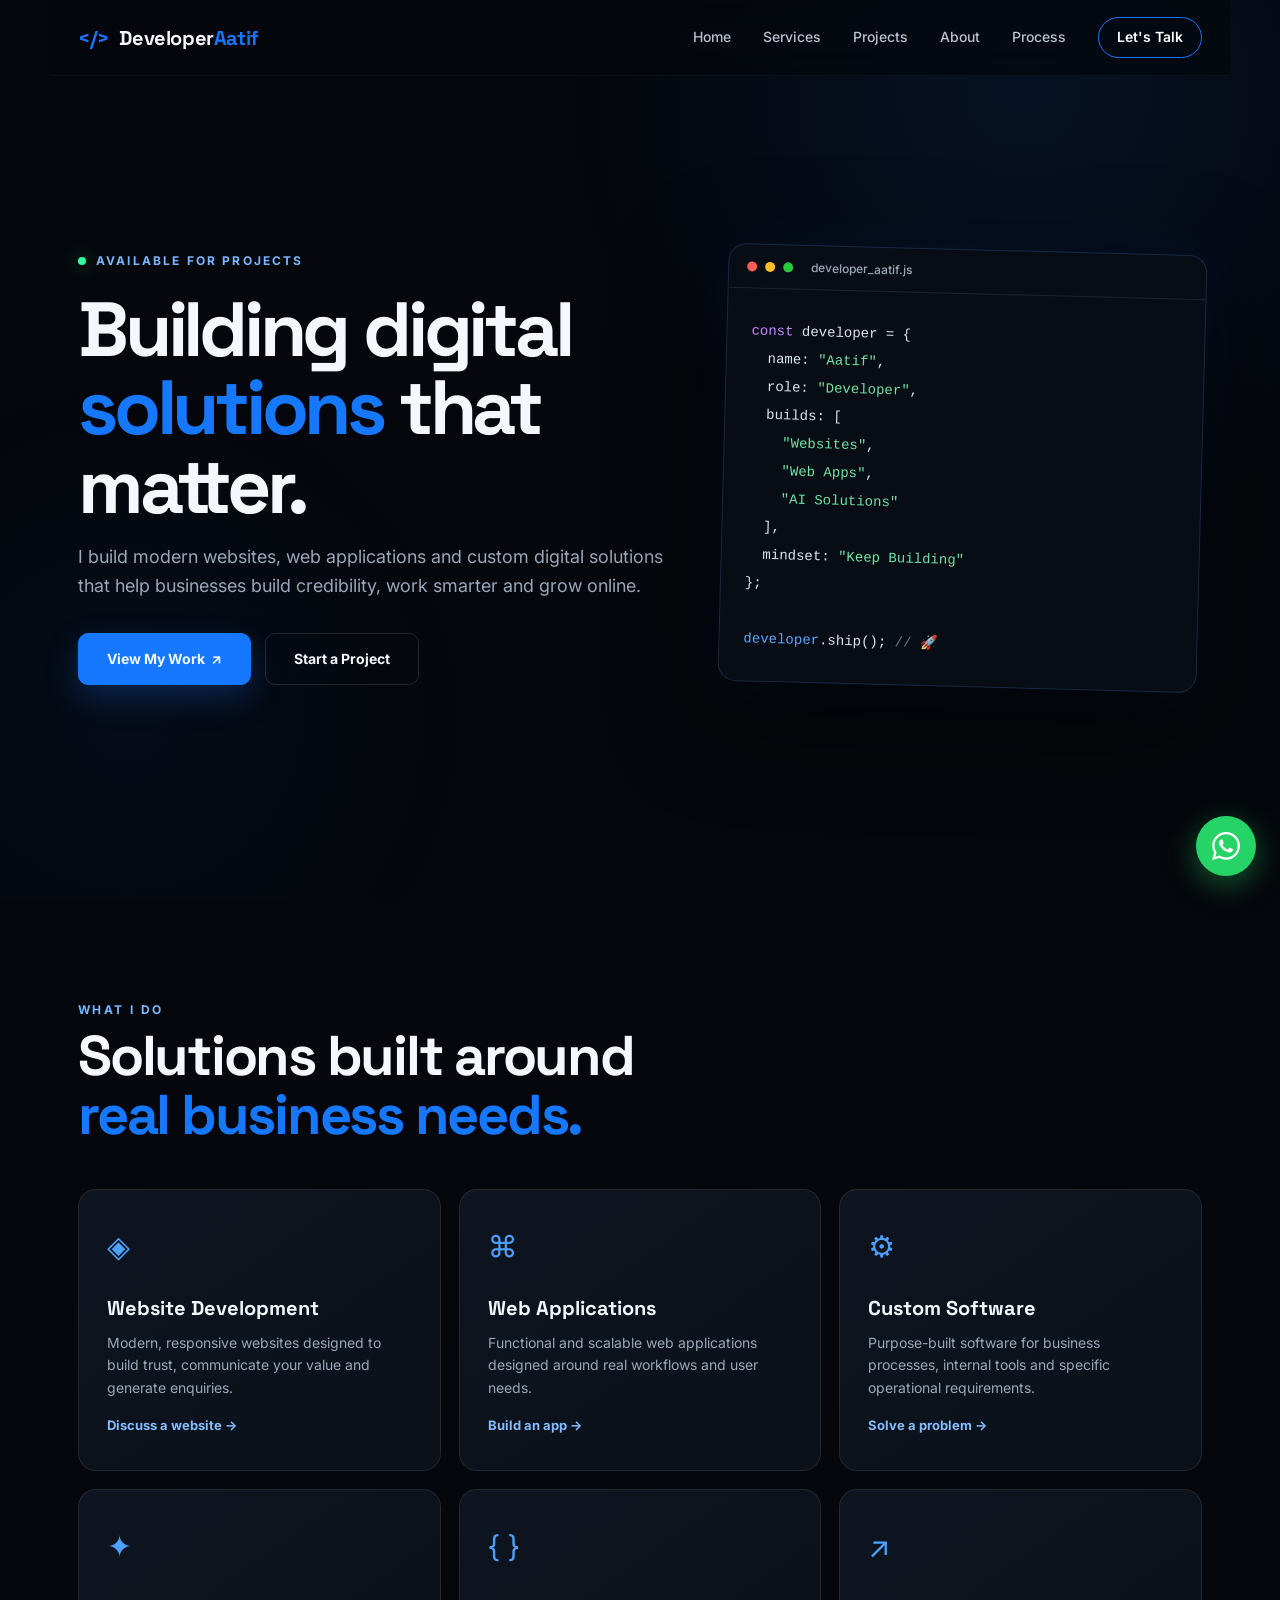
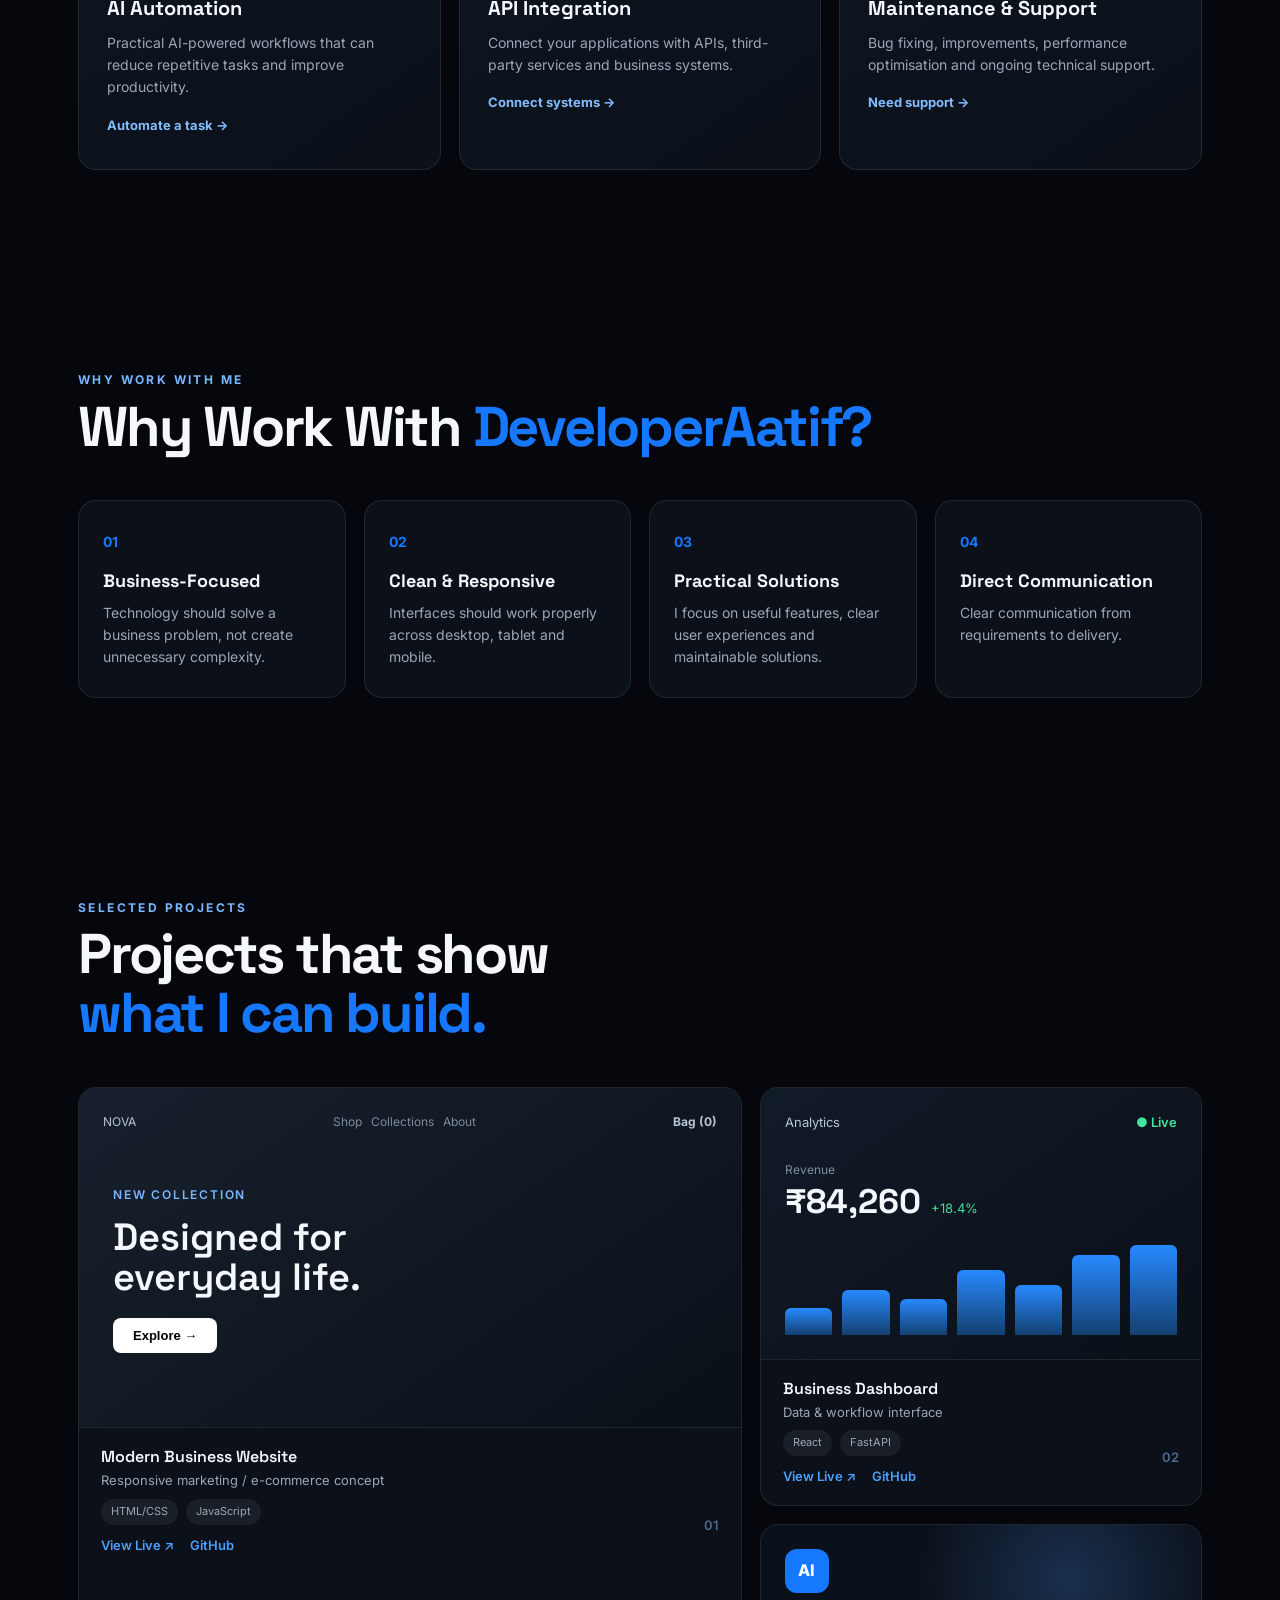
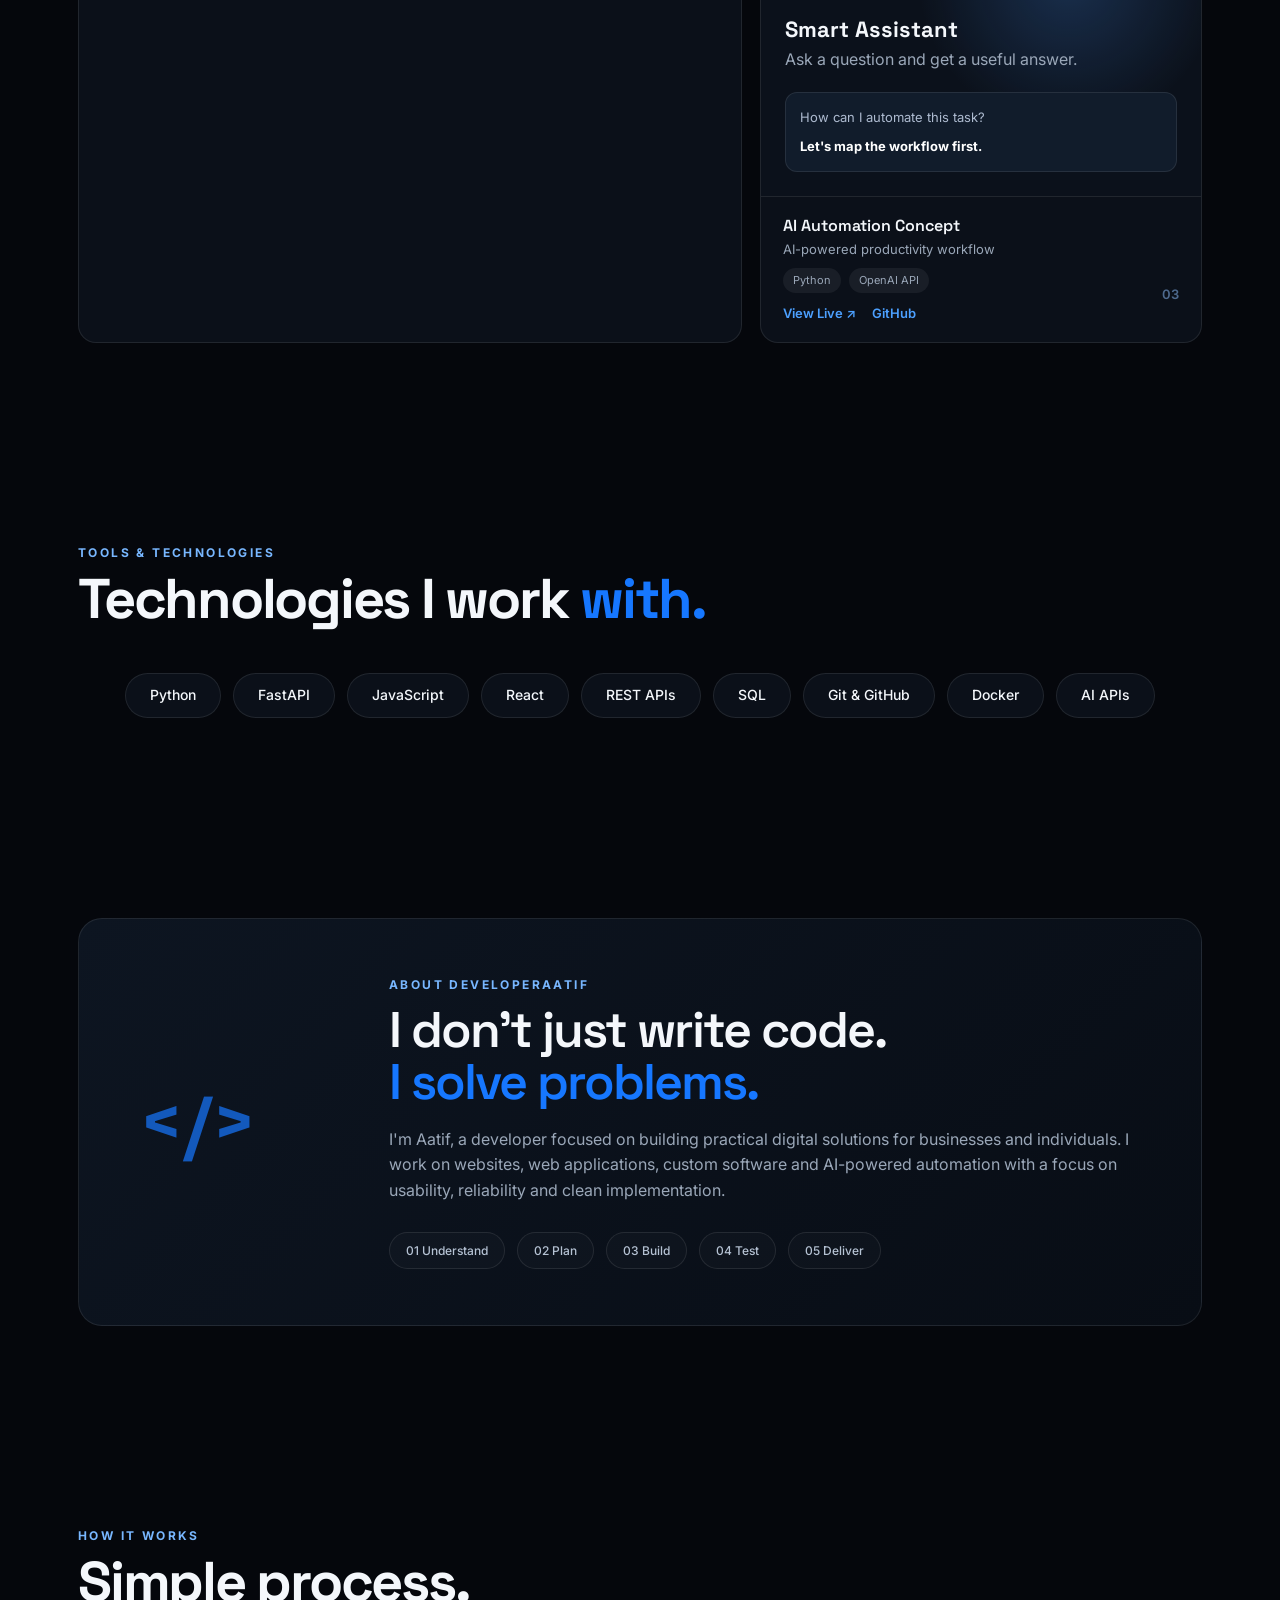
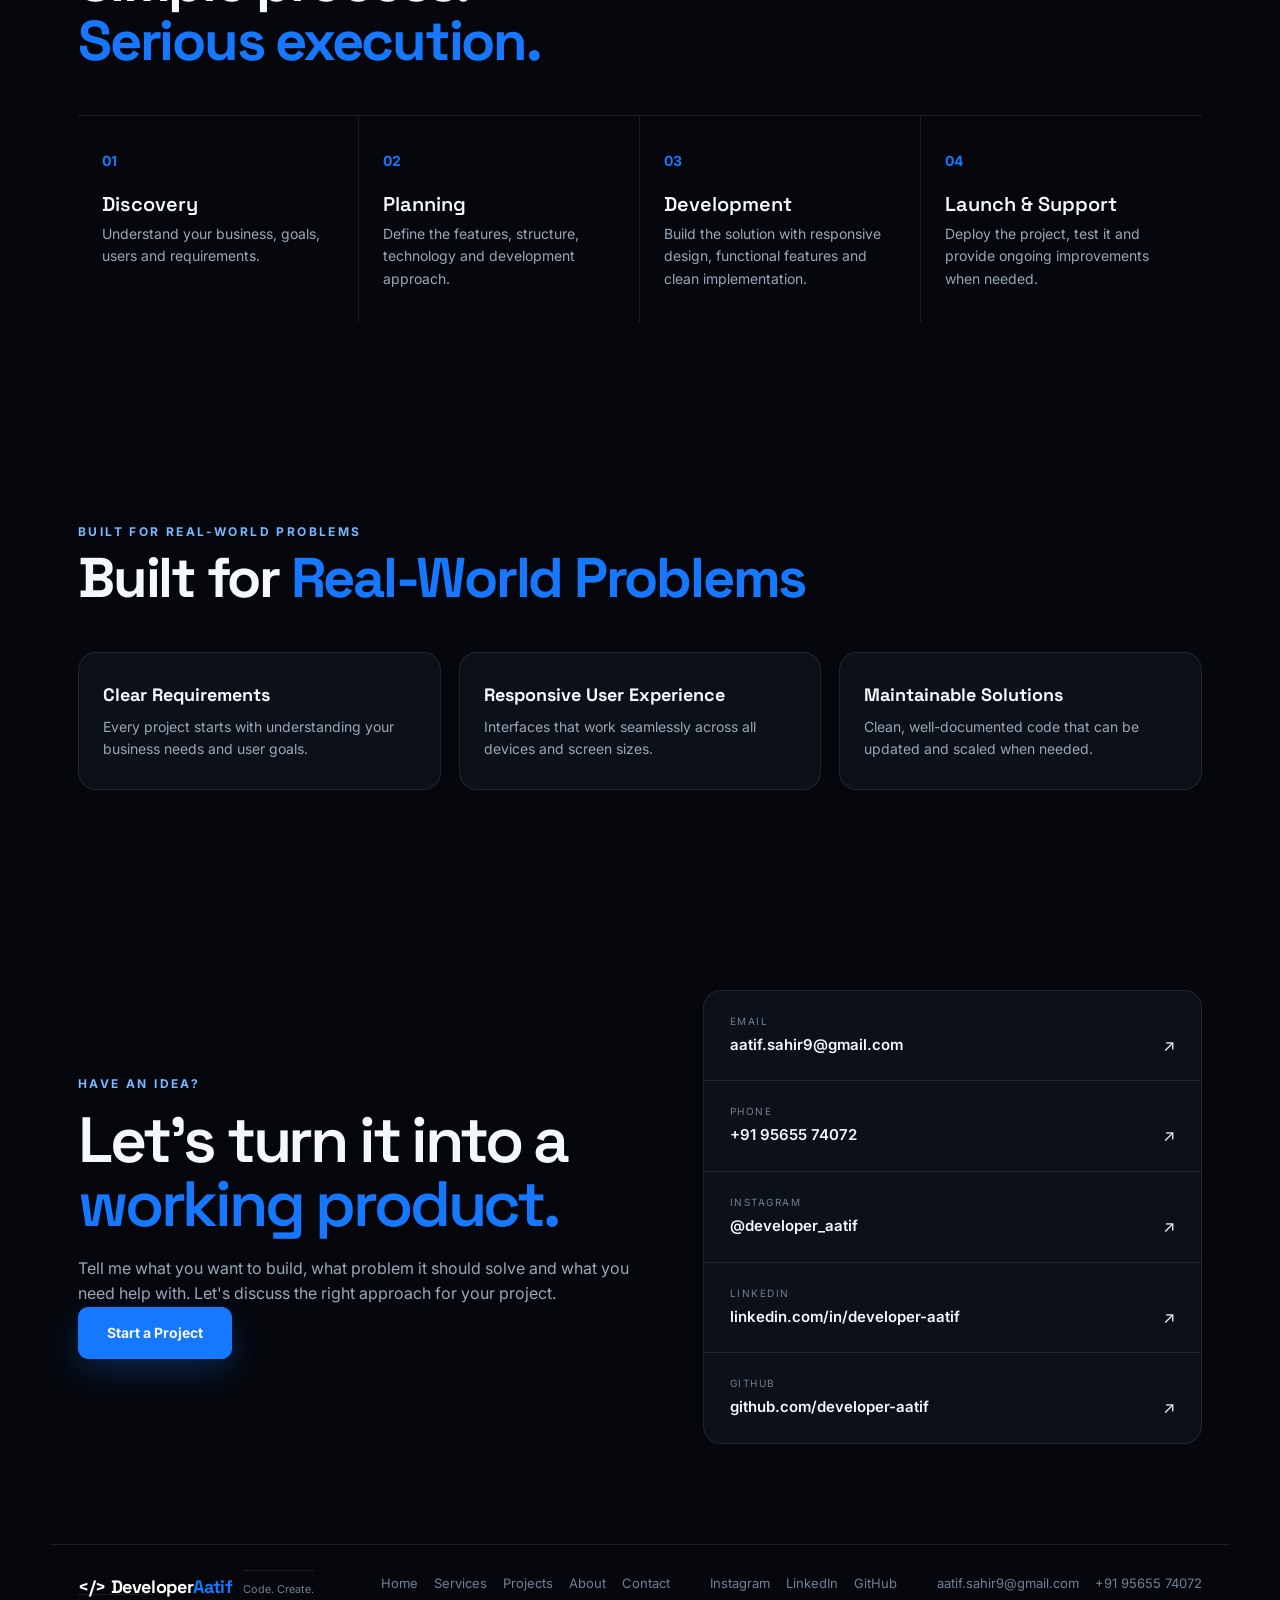
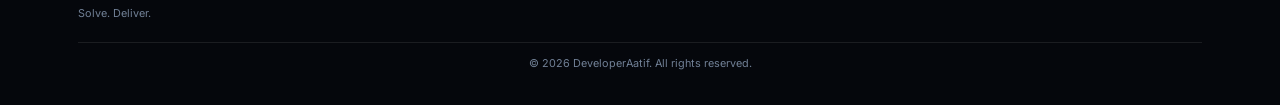
<file: index.html>
<!DOCTYPE html>
<html lang="en">
<head>
  <meta charset="UTF-8" />
  <meta name="viewport" content="width=device-width, initial-scale=1.0" />
  <title>DeveloperAatif | Web Developer & Digital Solutions</title>
  <meta name="description" content="DeveloperAatif builds modern websites, web applications, custom software and AI automation solutions for businesses and individuals." />
  <meta property="og:title" content="DeveloperAatif | Web Developer & Digital Solutions" />
  <meta property="og:description" content="Building digital solutions that help businesses grow. Web development, web apps, custom software, and AI automation." />
  <meta property="og:url" content="https://atif-shaheer.github.io/developer-aatif-portfolio/" />
  <meta name="robots" content="index, follow" />
  <meta name="google-site-verification" content="CaVUf46DehJIfQd3x_qXEkq0M0_LI-6Cm8m2Kyy01mI" />
  <link rel="canonical" href="https://atif-shaheer.github.io/developer-aatif-portfolio/" />
  <link rel="preconnect" href="https://fonts.googleapis.com" />
  <link rel="preconnect" href="https://fonts.gstatic.com" crossorigin />
  <link href="https://fonts.googleapis.com/css2?family=Inter:opsz,wght@14..32,400;14..32,500;14..32,600;14..32,700;14..32,800&family=Space+Grotesk:wght@500;600;700&display=swap" rel="stylesheet" />
  <link rel="stylesheet" href="style.css" />

</head>
<body>
  <!-- WhatsApp Floating Button -->
  <a href="https://wa.me/919565574072?text=Hi%20Aatif%2C%20I%20came%20across%20your%20portfolio%20and%20would%20like%20to%20discuss%20a%20project." 
     class="whatsapp-float" 
     target="_blank" 
     rel="noopener noreferrer"
     aria-label="Contact on WhatsApp">
    <svg xmlns="http://www.w3.org/2000/svg" viewBox="0 0 24 24" width="28" height="28"><path fill="#ffffff" d="M17.472 14.382c-.297-.149-1.758-.867-2.03-.967-.273-.099-.471-.148-.67.15-.197.297-.767.966-.94 1.164-.173.199-.347.223-.644.075-.297-.15-1.255-.463-2.39-1.475-.883-.788-1.48-1.761-1.653-2.059-.173-.297-.018-.458.13-.606.134-.133.298-.347.446-.52.149-.174.198-.298.298-.497.099-.198.05-.371-.025-.52-.075-.149-.669-1.612-.916-2.207-.242-.579-.487-.5-.669-.51-.173-.008-.371-.01-.57-.01-.198 0-.52.074-.792.372-.272.297-1.04 1.016-1.04 2.479 0 1.462 1.065 2.875 1.213 3.074.149.198 2.096 3.2 5.077 4.487.709.306 1.262.489 1.694.625.712.227 1.36.195 1.871.118.571-.085 1.758-.719 2.006-1.413.248-.694.248-1.289.173-1.413-.074-.124-.272-.198-.57-.347m-5.421 7.403h-.004a9.87 9.87 0 01-5.031-1.378l-.361-.214-3.741.982.998-3.648-.235-.374a9.86 9.86 0 01-1.51-5.26c.001-5.45 4.436-9.884 9.888-9.884 2.64 0 5.122 1.03 6.988 2.898a9.825 9.825 0 012.893 6.994c-.003 5.45-4.437 9.884-9.885 9.884m8.413-18.297A11.815 11.815 0 0012.05 0C5.495 0 .16 5.335.157 11.892c0 2.096.547 4.142 1.588 5.945L.057 24l6.305-1.654a11.882 11.882 0 005.683 1.448h.005c6.554 0 11.89-5.335 11.893-11.893a11.821 11.821 0 00-3.48-8.413z"/></svg>
  </a>

  <!-- Navigation -->
  <nav class="nav" role="navigation" aria-label="Main navigation">
    <a class="brand" href="#home" aria-label="DeveloperAatif Home"><span>&lt;/&gt;</span> Developer<span>Aatif</span></a>
    <button class="menu-btn" aria-label="Open menu" aria-expanded="false">☰</button>
    <div class="nav-links" role="menubar">
      <a href="#home" role="menuitem">Home</a>
      <a href="#services" role="menuitem">Services</a>
      <a href="#projects" role="menuitem">Projects</a>
      <a href="#about" role="menuitem">About</a>
      <a href="#process" role="menuitem">Process</a>
      <a href="#contact" class="nav-cta" role="menuitem">Let's Talk</a>
    </div>
  </nav>

  <main>
    <!-- Hero Section -->
    <section id="home" class="hero section" aria-labelledby="hero-title">
      <div class="hero-copy">
        <div class="eyebrow"><span class="dot" aria-hidden="true"></span> AVAILABLE FOR PROJECTS</div>
        <h1 id="hero-title">Building digital<br><span>solutions</span> that matter.</h1>
        <p class="hero-text">I build modern websites, web applications and custom digital solutions that help businesses build credibility, work smarter and grow online.</p>
        <div class="hero-actions">
          <a href="#projects" class="btn primary">View My Work <span aria-hidden="true">↗</span></a>
          <a href="#contact" class="btn ghost">Start a Project</a>
        </div>
      </div>
      <div class="hero-visual" aria-hidden="true">
        <div class="orb"></div>
        <div class="code-card">
          <div class="window-bar"><i></i><i></i><i></i><span>developer_aatif.js</span></div>
          <pre><code><span class="purple">const</span> developer = {
  name: <span class="green">"Aatif"</span>,
  role: <span class="green">"Developer"</span>,
  builds: [
    <span class="green">"Websites"</span>,
    <span class="green">"Web Apps"</span>,
    <span class="green">"AI Solutions"</span>
  ],
  mindset: <span class="green">"Keep Building"</span>
};

<span class="blue">developer</span>.ship(); <span class="comment">// 🚀</span></code></pre>
        </div>
      </div>
    </section>

    <!-- Services Section -->
    <section id="services" class="section" aria-labelledby="services-title">
      <div class="section-heading">
        <p class="kicker">WHAT I DO</p>
        <h2 id="services-title">Solutions built around<br><span>real business needs.</span></h2>
      </div>
      <div class="service-grid">
        <article class="service-card"><div class="icon" aria-hidden="true">◈</div><h3>Website Development</h3><p>Modern, responsive websites designed to build trust, communicate your value and generate enquiries.</p><a href="#contact">Discuss a website →</a></article>
        <article class="service-card"><div class="icon" aria-hidden="true">⌘</div><h3>Web Applications</h3><p>Functional and scalable web applications designed around real workflows and user needs.</p><a href="#contact">Build an app →</a></article>
        <article class="service-card"><div class="icon" aria-hidden="true">⚙</div><h3>Custom Software</h3><p>Purpose-built software for business processes, internal tools and specific operational requirements.</p><a href="#contact">Solve a problem →</a></article>
        <article class="service-card"><div class="icon" aria-hidden="true">✦</div><h3>AI Automation</h3><p>Practical AI-powered workflows that can reduce repetitive tasks and improve productivity.</p><a href="#contact">Automate a task →</a></article>
        <article class="service-card"><div class="icon" aria-hidden="true">{ }</div><h3>API Integration</h3><p>Connect your applications with APIs, third-party services and business systems.</p><a href="#contact">Connect systems →</a></article>
        <article class="service-card"><div class="icon" aria-hidden="true">↗</div><h3>Maintenance & Support</h3><p>Bug fixing, improvements, performance optimisation and ongoing technical support.</p><a href="#contact">Need support →</a></article>
      </div>
    </section>

    <!-- Why Work With Me -->
    <section class="section" aria-labelledby="why-title">
      <div class="section-heading">
        <p class="kicker">WHY WORK WITH ME</p>
        <h2 id="why-title">Why Work With <span>DeveloperAatif?</span></h2>
      </div>
      <div class="why-grid">
        <div class="why-card"><b>01</b><h3>Business-Focused</h3><p>Technology should solve a business problem, not create unnecessary complexity.</p></div>
        <div class="why-card"><b>02</b><h3>Clean & Responsive</h3><p>Interfaces should work properly across desktop, tablet and mobile.</p></div>
        <div class="why-card"><b>03</b><h3>Practical Solutions</h3><p>I focus on useful features, clear user experiences and maintainable solutions.</p></div>
        <div class="why-card"><b>04</b><h3>Direct Communication</h3><p>Clear communication from requirements to delivery.</p></div>
      </div>
    </section>

    <!-- Projects Section -->
    <section id="projects" class="section work-section" aria-labelledby="projects-title">
      <div class="section-heading">
        <p class="kicker">SELECTED PROJECTS</p>
        <h2 id="projects-title">Projects that show<br><span>what I can build.</span></h2>
      </div>
      <div class="project-grid">
        <!-- Project 1 -->
        <article class="project-card large">
          <div class="project-screen ecommerce">
            <div class="screen-nav">NOVA <span>Shop&nbsp;&nbsp; Collections&nbsp;&nbsp; About</span><b>Bag (0)</b></div>
            <div class="screen-hero"><small>NEW COLLECTION</small><strong>Designed for<br>everyday life.</strong><button>Explore →</button></div>
          </div>
          <div class="project-info">
            <div>
              <h3>Modern Business Website</h3>
              <p>Responsive marketing / e-commerce concept</p>
              <div class="project-tech"><span>HTML/CSS</span><span>JavaScript</span></div>
              <div class="project-links"><a href="#" class="project-link">View Live ↗</a><a href="#" class="project-link">GitHub</a></div>
            </div>
            <span>01</span>
          </div>
        </article>
        <!-- Project 2 -->
        <article class="project-card">
          <div class="project-screen dashboard">
            <div class="dash-top">Analytics <span>● Live</span></div>
            <div class="metric"><small>Revenue</small><strong>₹84,260</strong><em>+18.4%</em></div>
            <div class="bars"><i></i><i></i><i></i><i></i><i></i><i></i><i></i></div>
          </div>
          <div class="project-info">
            <div>
              <h3>Business Dashboard</h3>
              <p>Data & workflow interface</p>
              <div class="project-tech"><span>React</span><span>FastAPI</span></div>
              <div class="project-links"><a href="#" class="project-link">View Live ↗</a><a href="#" class="project-link">GitHub</a></div>
            </div>
            <span>02</span>
          </div>
        </article>
        <!-- Project 3 -->
        <article class="project-card">
          <div class="project-screen ai">
            <div class="ai-badge">AI</div>
            <h4>Smart Assistant</h4>
            <p>Ask a question and get a useful answer.</p>
            <div class="chat">How can I automate this task?<br><b>Let's map the workflow first.</b></div>
          </div>
          <div class="project-info">
            <div>
              <h3>AI Automation Concept</h3>
              <p>AI-powered productivity workflow</p>
              <div class="project-tech"><span>Python</span><span>OpenAI API</span></div>
              <div class="project-links"><a href="#" class="project-link">View Live ↗</a><a href="#" class="project-link">GitHub</a></div>
            </div>
            <span>03</span>
          </div>
        </article>
      </div>
    </section>

    <!-- Tools & Technologies -->
    <section class="section" aria-labelledby="tools-title">
      <div class="section-heading">
        <p class="kicker">TOOLS & TECHNOLOGIES</p>
        <h2 id="tools-title">Technologies I work <span>with.</span></h2>
      </div>
      <div class="tech-grid">
        <span class="tech-pill">Python</span>
        <span class="tech-pill">FastAPI</span>
        <span class="tech-pill">JavaScript</span>
        <span class="tech-pill">React</span>
        <span class="tech-pill">REST APIs</span>
        <span class="tech-pill">SQL</span>
        <span class="tech-pill">Git & GitHub</span>
        <span class="tech-pill">Docker</span>
        <span class="tech-pill">AI APIs</span>
      </div>
    </section>

    <!-- About Section -->
    <section id="about" class="section about" aria-labelledby="about-title">
      <div class="about-card">
        <div class="about-mark" aria-hidden="true">&lt;/&gt;</div>
        <div>
          <p class="kicker">ABOUT DEVELOPERAATIF</p>
          <h2 id="about-title">I don't just write code.<br><span>I solve problems.</span></h2>
          <p>I'm Aatif, a developer focused on building practical digital solutions for businesses and individuals. I work on websites, web applications, custom software and AI-powered automation with a focus on usability, reliability and clean implementation.</p>
          <div class="principles">
            <span>01 Understand</span><span>02 Plan</span><span>03 Build</span><span>04 Test</span><span>05 Deliver</span>
          </div>
        </div>
      </div>
    </section>

    <!-- Process Section -->
    <section id="process" class="section process" aria-labelledby="process-title">
      <div class="section-heading"><p class="kicker">HOW IT WORKS</p><h2 id="process-title">Simple process.<br><span>Serious execution.</span></h2></div>
      <div class="process-grid">
        <div><b>01</b><h3>Discovery</h3><p>Understand your business, goals, users and requirements.</p></div>
        <div><b>02</b><h3>Planning</h3><p>Define the features, structure, technology and development approach.</p></div>
        <div><b>03</b><h3>Development</h3><p>Build the solution with responsive design, functional features and clean implementation.</p></div>
        <div><b>04</b><h3>Launch & Support</h3><p>Deploy the project, test it and provide ongoing improvements when needed.</p></div>
      </div>
    </section>

    <!-- Trust / Credibility Section -->
    <section class="section" aria-labelledby="trust-title">
      <div class="section-heading">
        <p class="kicker">BUILT FOR REAL-WORLD PROBLEMS</p>
        <h2 id="trust-title">Built for <span>Real-World Problems</span></h2>
      </div>
      <div class="trust-grid">
        <div class="trust-card"><h3>Clear Requirements</h3><p>Every project starts with understanding your business needs and user goals.</p></div>
        <div class="trust-card"><h3>Responsive User Experience</h3><p>Interfaces that work seamlessly across all devices and screen sizes.</p></div>
        <div class="trust-card"><h3>Maintainable Solutions</h3><p>Clean, well-documented code that can be updated and scaled when needed.</p></div>
      </div>
    </section>

    <!-- Contact Section -->
    <section id="contact" class="section contact" aria-labelledby="contact-title">
      <div class="contact-inner">
        <div>
          <p class="kicker">HAVE AN IDEA?</p>
          <h2 id="contact-title">Let's turn it into a <span>working product.</span></h2>
          <p>Tell me what you want to build, what problem it should solve and what you need help with. Let's discuss the right approach for your project.</p>
          <a href="#contact" class="btn primary">Start a Project</a>
        </div>
        <div class="contact-box">
          <a href="mailto:aatif.sahir9@gmail.com"><small>EMAIL</small><strong>aatif.sahir9@gmail.com</strong>↗</a>
          <a href="tel:+919565574072"><small>PHONE</small><strong>+91 95655 74072</strong>↗</a>
          <a href="https://www.instagram.com/developer_aatif/" target="_blank" rel="noopener"><small>INSTAGRAM</small><strong>@developer_aatif</strong>↗</a>
          <a href="https://www.linkedin.com/in/aatif-sahir/" target="_blank" rel="noopener"><small>LINKEDIN</small><strong>linkedin.com/in/developer-aatif</strong>↗</a>
          <a href="https://github.com/atif-shaheer/" target="_blank" rel="noopener"><small>GITHUB</small><strong>github.com/developer-aatif</strong>↗</a>
        </div>
      </div>
    </section>
  </main>

  <!-- Footer -->
  <footer>
    <div>
      <span class="brand">&lt;/&gt; Developer<span>Aatif</span></span>
      <small>Code. Create. Solve. Deliver.</small>
    </div>
    <div class="footer-links">
      <a href="#home">Home</a>
      <a href="#services">Services</a>
      <a href="#projects">Projects</a>
      <a href="#about">About</a>
      <a href="#contact">Contact</a>
    </div>
    <div class="footer-social">
      <a href="https://www.instagram.com/developer_aatif/" target="_blank" rel="noopener">Instagram</a>
      <a href="https://www.linkedin.com/in/aatif-sahir/" target="_blank" rel="noopener">LinkedIn</a>
      <a href="https://github.com/atif-shaheer/" target="_blank" rel="noopener">GitHub</a>
    </div>
    <div class="footer-contact">
      <a href="mailto:aatif.sahir9@gmail.com">aatif.sahir9@gmail.com</a>
      <a href="tel:+919565574072">+91 95655 74072</a>
    </div>
    <small>© <span id="year"></span> DeveloperAatif. All rights reserved.</small>
  </footer>

  <script src="script.js" defer></script>
<script type="application/ld+json">
{
  "@context": "https://schema.org",
  "@type": "Person",
  "name": "Aatif",
  "url": "https://atif-shaheer.github.io/developer-aatif-portfolio/",
  "jobTitle": "Web Developer",
  "sameAs": [
    "https://www.instagram.com/developer_aatif/"
  ]
}
</script>

</body>
</html>
</file>
<file: style.css>
/* style.css */
:root {
  --bg: #05070c;
  --panel: #0b1019;
  --panel2: #0e1520;
  --text: #f4f7fb;
  --muted: #9aa7b8;
  --blue: #1677ff;
  --blue2: #4ca0ff;
  --line: rgba(255,255,255,.09);
  --max: 1180px;
  --radius: 18px;
}
* { margin: 0; padding: 0; box-sizing: border-box; }
html { scroll-behavior: smooth; }
body {
  margin: 0;
  background: var(--bg);
  color: var(--text);
  font-family: 'Inter', system-ui, -apple-system, sans-serif;
  line-height: 1.6;
  -webkit-font-smoothing: antialiased;
}
body::before {
  content: '';
  position: fixed;
  inset: 0;
  pointer-events: none;
  background: radial-gradient(circle at 80% 10%, rgba(22,119,255,.10), transparent 35%),
              radial-gradient(circle at 10% 80%, rgba(22,119,255,.05), transparent 25%);
  z-index: -1;
}
a { color: inherit; text-decoration: none; }
img { display: block; max-width: 100%; }

/* Typography */
.section { max-width: var(--max); margin: 0 auto; padding: 100px 28px; }
.section-heading { margin-bottom: 44px; }
.section-heading .kicker,
.kicker {
  font-size: 12px;
  letter-spacing: .2em;
  font-weight: 700;
  color: #78b7ff;
  text-transform: uppercase;
  margin-bottom: 8px;
}
.section-heading h2,
h2 {
  font-family: 'Space Grotesk', sans-serif;
  font-size: clamp(36px, 4.5vw, 56px);
  line-height: 1.05;
  letter-spacing: -.04em;
}
.section-heading h2 span,
h2 span { color: var(--blue); }
p { color: var(--muted); }

/* Navigation */
.nav {
  height: 76px;
  display: flex;
  align-items: center;
  justify-content: space-between;
  max-width: var(--max);
  margin: 0 auto;
  padding: 0 28px;
  position: sticky;
  top: 0;
  z-index: 30;
  background: rgba(5,7,12,0.72);
  backdrop-filter: blur(18px) saturate(1.2);
  border-bottom: 1px solid rgba(255,255,255,.04);
}
.brand {
  font-family: 'Space Grotesk', sans-serif;
  font-weight: 700;
  font-size: 20px;
  letter-spacing: -.02em;
}
.brand > span:first-child { color: var(--blue); margin-right: 6px; }
.brand > span:last-child { color: var(--blue); }
.nav-links {
  display: flex;
  gap: 32px;
  align-items: center;
  font-size: 14px;
  font-weight: 500;
  color: #b7c1cf;
}
.nav-links a { transition: color .2s; }
.nav-links a:hover { color: #fff; }
.nav-cta {
  border: 1px solid var(--blue);
  border-radius: 999px;
  padding: 8px 18px;
  color: #fff !important;
  font-weight: 600;
  transition: background .2s, box-shadow .2s;
}
.nav-cta:hover { background: rgba(22,119,255,.12); box-shadow: 0 0 20px rgba(22,119,255,.15); }
.menu-btn {
  display: none;
  background: none;
  border: 0;
  color: #fff;
  font-size: 26px;
  cursor: pointer;
}

/* Hero */
.hero {
  min-height: calc(100vh - 76px);
  display: grid;
  grid-template-columns: 1.1fr .9fr;
  align-items: center;
  gap: 60px;
  padding-top: 60px;
}
.eyebrow {
  font-size: 12px;
  letter-spacing: .18em;
  font-weight: 700;
  color: #78b7ff;
  display: flex;
  align-items: center;
  gap: 10px;
}
.dot {
  width: 8px;
  height: 8px;
  border-radius: 50%;
  background: #2dff9d;
  box-shadow: 0 0 20px #2dff9d88;
  animation: pulse-dot 2.5s infinite;
}
@keyframes pulse-dot { 0% { opacity: .7; } 50% { opacity: 1; } 100% { opacity: .7; } }
.hero h1 {
  font-family: 'Space Grotesk', sans-serif;
  font-size: clamp(48px, 6vw, 82px);
  line-height: 1.02;
  letter-spacing: -.055em;
  margin: 20px 0 18px;
}
.hero h1 span { color: var(--blue); }
.hero-text {
  font-size: 18px;
  color: var(--muted);
  max-width: 620px;
  margin-bottom: 32px;
}
.hero-actions {
  display: flex;
  gap: 14px;
  flex-wrap: wrap;
  margin-bottom: 0;
}
.btn {
  padding: 14px 28px;
  border-radius: 10px;
  font-weight: 700;
  font-size: 14px;
  border: 1px solid var(--line);
  transition: .25s;
  display: inline-flex;
  align-items: center;
  gap: 6px;
}
.btn.primary {
  background: var(--blue);
  box-shadow: 0 12px 32px rgba(22,119,255,.25);
  border-color: var(--blue);
}
.btn.primary:hover { box-shadow: 0 16px 40px rgba(22,119,255,.35); transform: translateY(-2px); }
.btn.ghost { border-color: rgba(255,255,255,.12); }
.btn.ghost:hover { border-color: var(--blue2); background: rgba(22,119,255,.06); }

/* Hero Visual */
.hero-visual {
  position: relative;
  min-height: 480px;
  display: grid;
  place-items: center;
}
.orb {
  position: absolute;
  width: 400px;
  height: 400px;
  border-radius: 50%;
  background: radial-gradient(circle, rgba(22,119,255,.22), transparent 65%);
  filter: blur(12px);
  animation: orb-float 12s ease-in-out infinite alternate;
}
@keyframes orb-float { 0% { transform: translateY(0) scale(1); } 100% { transform: translateY(-30px) scale(1.05); } }
.code-card {
  position: relative;
  width: min(100%, 500px);
  border: 1px solid rgba(92,151,255,.20);
  border-radius: var(--radius);
  background: #080d15;
  box-shadow: 0 30px 100px rgba(0,0,0,.6), 0 0 60px rgba(22,119,255,.08);
  overflow: hidden;
  transform: rotate(1.5deg);
  transition: transform .4s ease;
}
.code-card:hover { transform: rotate(0deg) scale(1.01); }
.window-bar {
  height: 44px;
  border-bottom: 1px solid var(--line);
  display: flex;
  align-items: center;
  gap: 8px;
  padding: 0 18px;
  color: #667487;
  font-size: 12px;
  font-weight: 500;
}
.window-bar i {
  width: 10px;
  height: 10px;
  border-radius: 50%;
  background: #2c3542;
}
.window-bar i:nth-child(1) { background: #ff5f56; }
.window-bar i:nth-child(2) { background: #ffbd2e; }
.window-bar i:nth-child(3) { background: #27c93f; }
.window-bar span { margin-left: 10px; color: #9aa7b8; }
.code-card pre {
  padding: 28px 24px;
  margin: 0;
  overflow: auto;
  font: 14px/2 'SF Mono', 'Fira Code', monospace;
  color: #dce5f2;
}
.purple { color: #c58cff; }
.green { color: #70e3a5; }
.blue { color: #58a6ff; }
.comment { color: #657286; }

/* Services */
.service-grid {
  display: grid;
  grid-template-columns: repeat(3,1fr);
  gap: 18px;
}
.service-card {
  background: linear-gradient(145deg, var(--panel2), var(--panel));
  border: 1px solid var(--line);
  padding: 32px 28px;
  border-radius: var(--radius);
  transition: .3s;
  backdrop-filter: blur(4px);
}
.service-card:hover {
  transform: translateY(-6px);
  border-color: rgba(22,119,255,.4);
  box-shadow: 0 20px 50px rgba(0,0,0,.3);
}
.icon { color: var(--blue2); font-size: 30px; margin-bottom: 22px; }
.service-card h3 {
  font-family: 'Space Grotesk', sans-serif;
  font-size: 20px;
  margin-bottom: 8px;
}
.service-card p { font-size: 14px; color: var(--muted); }
.service-card a {
  display: inline-block;
  margin-top: 16px;
  color: #83bdff;
  font-weight: 700;
  font-size: 13px;
  border-bottom: 1px solid transparent;
  transition: .2s;
}
.service-card a:hover { border-bottom-color: #83bdff; }

/* Why Work With Me */
.why-grid {
  display: grid;
  grid-template-columns: repeat(4,1fr);
  gap: 18px;
}
.why-card {
  background: var(--panel);
  border: 1px solid var(--line);
  padding: 28px 24px;
  border-radius: var(--radius);
  transition: .3s;
}
.why-card:hover { border-color: var(--blue2); transform: translateY(-4px); }
.why-card b { color: var(--blue); font-size: 14px; }
.why-card h3 {
  font-family: 'Space Grotesk', sans-serif;
  font-size: 18px;
  margin: 12px 0 6px;
}
.why-card p { font-size: 14px; color: var(--muted); }

/* Projects */
.project-grid {
  display: grid;
  grid-template-columns: 1.2fr .8fr;
  gap: 18px;
}
.project-card {
  background: var(--panel);
  border: 1px solid var(--line);
  border-radius: var(--radius);
  overflow: hidden;
  transition: .3s;
}
.project-card:hover { border-color: rgba(22,119,255,.3); transform: translateY(-4px); }
.project-card.large { grid-row: span 2; }
.project-screen {
  min-height: 260px;
  padding: 24px;
  position: relative;
  overflow: hidden;
}
.ecommerce {
  background: linear-gradient(145deg, #17202c, #0a1018);
}
.screen-nav {
  display: flex;
  justify-content: space-between;
  font-size: 12px;
  color: #b9c6d7;
}
.screen-nav span { color: #7d8a9b; }
.screen-hero { padding: 50px 10px; }
.screen-hero small {
  color: #7bb7ff;
  letter-spacing: .15em;
  font-size: 12px;
  font-weight: 600;
}
.screen-hero strong {
  display: block;
  font: 600 38px/1.05 'Space Grotesk', sans-serif;
  margin: 12px 0 20px;
}
.screen-hero button {
  background: #fff;
  border: 0;
  border-radius: 8px;
  padding: 10px 20px;
  font-weight: 600;
  font-size: 13px;
  cursor: default;
}
.dashboard {
  background: linear-gradient(145deg, #111a27, #0a1018);
}
.dash-top {
  display: flex;
  justify-content: space-between;
  font-size: 13px;
  color: #b9c6d7;
}
.dash-top span { color: #3fe59a; font-weight: 600; }
.metric { margin-top: 28px; }
.metric small { display: block; color: #7f8da0; font-size: 12px; }
.metric strong {
  font: 700 34px 'Space Grotesk', sans-serif;
}
.metric em {
  color: #41dd97;
  font-style: normal;
  font-size: 13px;
  margin-left: 10px;
}
.bars {
  height: 90px;
  display: flex;
  align-items: flex-end;
  gap: 10px;
  margin-top: 22px;
}
.bars i {
  display: block;
  flex: 1;
  background: linear-gradient(#2789ff, #144071);
  border-radius: 6px 6px 0 0;
}
.bars i:nth-child(1){height:30%}
.bars i:nth-child(2){height:50%}
.bars i:nth-child(3){height:40%}
.bars i:nth-child(4){height:72%}
.bars i:nth-child(5){height:55%}
.bars i:nth-child(6){height:88%}
.bars i:nth-child(7){height:100%}
.ai {
  background: radial-gradient(circle at 70% 20%, rgba(75,152,255,.22), transparent 40%), #0b111b;
}
.ai-badge {
  display: inline-grid;
  place-items: center;
  width: 44px;
  height: 44px;
  border-radius: 12px;
  background: var(--blue);
  font-weight: 800;
  font-size: 16px;
}
.ai h4 {
  font: 700 22px 'Space Grotesk', sans-serif;
  margin: 22px 0 4px;
}
.chat {
  margin-top: 20px;
  background: #111c2b;
  border: 1px solid var(--line);
  padding: 14px;
  border-radius: 12px;
  color: #aebbd0;
  font-size: 13px;
}
.chat b { display: block; color: #fff; margin-top: 8px; }
.project-info {
  padding: 18px 22px;
  border-top: 1px solid var(--line);
}
.project-info h3 {
  margin: 0;
  font: 600 16px 'Space Grotesk', sans-serif;
}
.project-info p { font-size: 13px; color: var(--muted); margin-top: 3px; }
.project-tech { display: flex; gap: 8px; flex-wrap: wrap; margin: 8px 0 10px; }
.project-tech span {
  background: rgba(255,255,255,.06);
  padding: 4px 10px;
  border-radius: 20px;
  font-size: 11px;
  color: var(--muted);
}
.project-links { display: flex; gap: 16px; }
.project-link { font-size: 13px; font-weight: 600; color: var(--blue2); transition: .2s; }
.project-link:hover { color: #fff; }
.project-info > span { color: #4e6a8e; font-size: 13px; font-weight: 600; float: right; margin-top: -40px; }

/* Tech Stack */
.tech-grid {
  display: flex;
  flex-wrap: wrap;
  gap: 12px;
  justify-content: center;
}
.tech-pill {
  background: var(--panel);
  border: 1px solid var(--line);
  padding: 10px 24px;
  border-radius: 40px;
  font-size: 14px;
  font-weight: 500;
  transition: .3s;
  color: var(--text);
}
.tech-pill:hover { border-color: var(--blue); background: rgba(22,119,255,.08); transform: translateY(-3px); }

/* About */
.about-card {
  display: grid;
  grid-template-columns: 200px 1fr;
  gap: 50px;
  align-items: center;
  background: linear-gradient(135deg, #0d1521, #080d15);
  border: 1px solid var(--line);
  padding: 56px 60px;
  border-radius: 24px;
}
.about-mark {
  font: 700 72px 'Space Grotesk', sans-serif;
  color: var(--blue);
  opacity: .7;
  line-height: 1;
}
.about-card h2 {
  font: 600 clamp(34px, 4vw, 50px)/1.05 'Space Grotesk', sans-serif;
  letter-spacing: -.04em;
  margin: 10px 0 18px;
}
.principles {
  display: flex;
  gap: 12px;
  flex-wrap: wrap;
  margin-top: 28px;
}
.principles span {
  border: 1px solid var(--line);
  padding: 8px 16px;
  border-radius: 40px;
  color: #b5c2d3;
  font-size: 12px;
  font-weight: 500;
  background: rgba(255,255,255,.02);
}

/* Process */
.process-grid {
  display: grid;
  grid-template-columns: repeat(4,1fr);
  border-top: 1px solid var(--line);
}
.process-grid > div {
  padding: 32px 24px;
  border-right: 1px solid var(--line);
}
.process-grid > div:last-child { border-right: 0; }
.process-grid b { color: var(--blue); font-size: 14px; }
.process-grid h3 {
  font: 600 20px 'Space Grotesk', sans-serif;
  margin: 18px 0 6px;
}
.process-grid p { font-size: 14px; color: var(--muted); }

/* Trust */
.trust-grid {
  display: grid;
  grid-template-columns: repeat(3,1fr);
  gap: 18px;
}
.trust-card {
  background: var(--panel);
  border: 1px solid var(--line);
  padding: 28px 24px;
  border-radius: var(--radius);
}
.trust-card h3 {
  font-family: 'Space Grotesk', sans-serif;
  font-size: 18px;
  margin-bottom: 6px;
}
.trust-card p { font-size: 14px; color: var(--muted); }

/* Contact */
.contact { padding-bottom: 100px; }
.contact-inner {
  display: grid;
  grid-template-columns: 1fr .9fr;
  gap: 70px;
  align-items: center;
}
.contact h2 {
  font: 600 clamp(42px, 5vw, 66px)/1 'Space Grotesk', sans-serif;
  letter-spacing: -.05em;
  margin: 14px 0 20px;
}
.contact-box {
  border: 1px solid var(--line);
  border-radius: var(--radius);
  overflow: hidden;
  background: var(--panel);
}
.contact-box a {
  display: grid;
  grid-template-columns: 1fr auto;
  gap: 4px;
  padding: 22px 26px;
  border-bottom: 1px solid var(--line);
  transition: .2s;
}
.contact-box a:last-child { border: 0; }
.contact-box a:hover { background: rgba(22,119,255,.06); }
.contact-box small {
  grid-column: 1 / -1;
  color: #718096;
  font-size: 10px;
  letter-spacing: .15em;
  text-transform: uppercase;
}
.contact-box strong { font-size: 15px; font-weight: 600; }

/* Footer */
footer {
  border-top: 1px solid var(--line);
  max-width: var(--max);
  margin: 0 auto;
  padding: 28px 28px 32px;
  display: grid;
  grid-template-columns: 1fr auto auto auto;
  gap: 20px 40px;
  color: #718096;
  font-size: 13px;
}
footer .brand { color: #fff; font-size: 18px; }
footer a { transition: .2s; }
footer a:hover { color: #fff; }
.footer-links, .footer-social, .footer-contact { display: flex; gap: 16px; flex-wrap: wrap; }
footer small { grid-column: 1 / -1; text-align: center; padding-top: 12px; border-top: 1px solid var(--line); }

/* WhatsApp Float */
.whatsapp-float {
  position: fixed;
  bottom: 24px;
  right: 24px;
  background: #25d366;
  color: #fff;
  border-radius: 50%;
  width: 60px;
  height: 60px;
  display: flex;
  align-items: center;
  justify-content: center;
  box-shadow: 0 8px 30px rgba(37, 211, 102, 0.4);
  z-index: 40;
  transition: .3s;
}
.whatsapp-float:hover { transform: scale(1.08); box-shadow: 0 12px 40px rgba(37, 211, 102, 0.5); }

/* Responsive */
@media (max-width: 850px) {
  .nav-links {
    display: none;
    position: absolute;
    top: 76px;
    left: 0;
    right: 0;
    padding: 24px 28px;
    background: #080c13;
    border-bottom: 1px solid var(--line);
    flex-direction: column;
    align-items: flex-start;
    gap: 18px;
    backdrop-filter: blur(12px);
  }
  .nav-links.open { display: flex; }
  .menu-btn { display: block; }
  .hero {
    grid-template-columns: 1fr;
    gap: 30px;
    padding-top: 40px;
  }
  .hero-visual { min-height: 360px; }
  .service-grid { grid-template-columns: 1fr 1fr; }
  .why-grid { grid-template-columns: 1fr 1fr; }
  .project-grid { grid-template-columns: 1fr; }
  .project-card.large { grid-row: auto; }
  .about-card {
    grid-template-columns: 1fr;
    gap: 20px;
    padding: 36px 28px;
  }
  .about-mark { font-size: 48px; }
  .process-grid { grid-template-columns: 1fr 1fr; }
  .process-grid > div:nth-child(2) { border-right: 0; }
  .process-grid > div { border-bottom: 1px solid var(--line); }
  .trust-grid { grid-template-columns: 1fr; }
  .contact-inner { grid-template-columns: 1fr; gap: 40px; }
  footer { grid-template-columns: 1fr; gap: 16px; }
  .footer-links, .footer-social, .footer-contact { justify-content: center; }
}

@media (max-width: 560px) {
  .section { padding: 70px 20px; }
  .nav { padding: 0 20px; }
  .hero h1 { font-size: 42px; }
  .service-grid { grid-template-columns: 1fr; }
  .why-grid { grid-template-columns: 1fr; }
  .process-grid { grid-template-columns: 1fr; }
  .process-grid > div { border-right: 0 !important; }
  .project-screen { min-height: 220px; }
  .screen-hero strong { font-size: 30px; }
  .contact-box a { padding: 18px 20px; }
  .whatsapp-float { width: 52px; height: 52px; bottom: 16px; right: 16px; }
}
</file>
